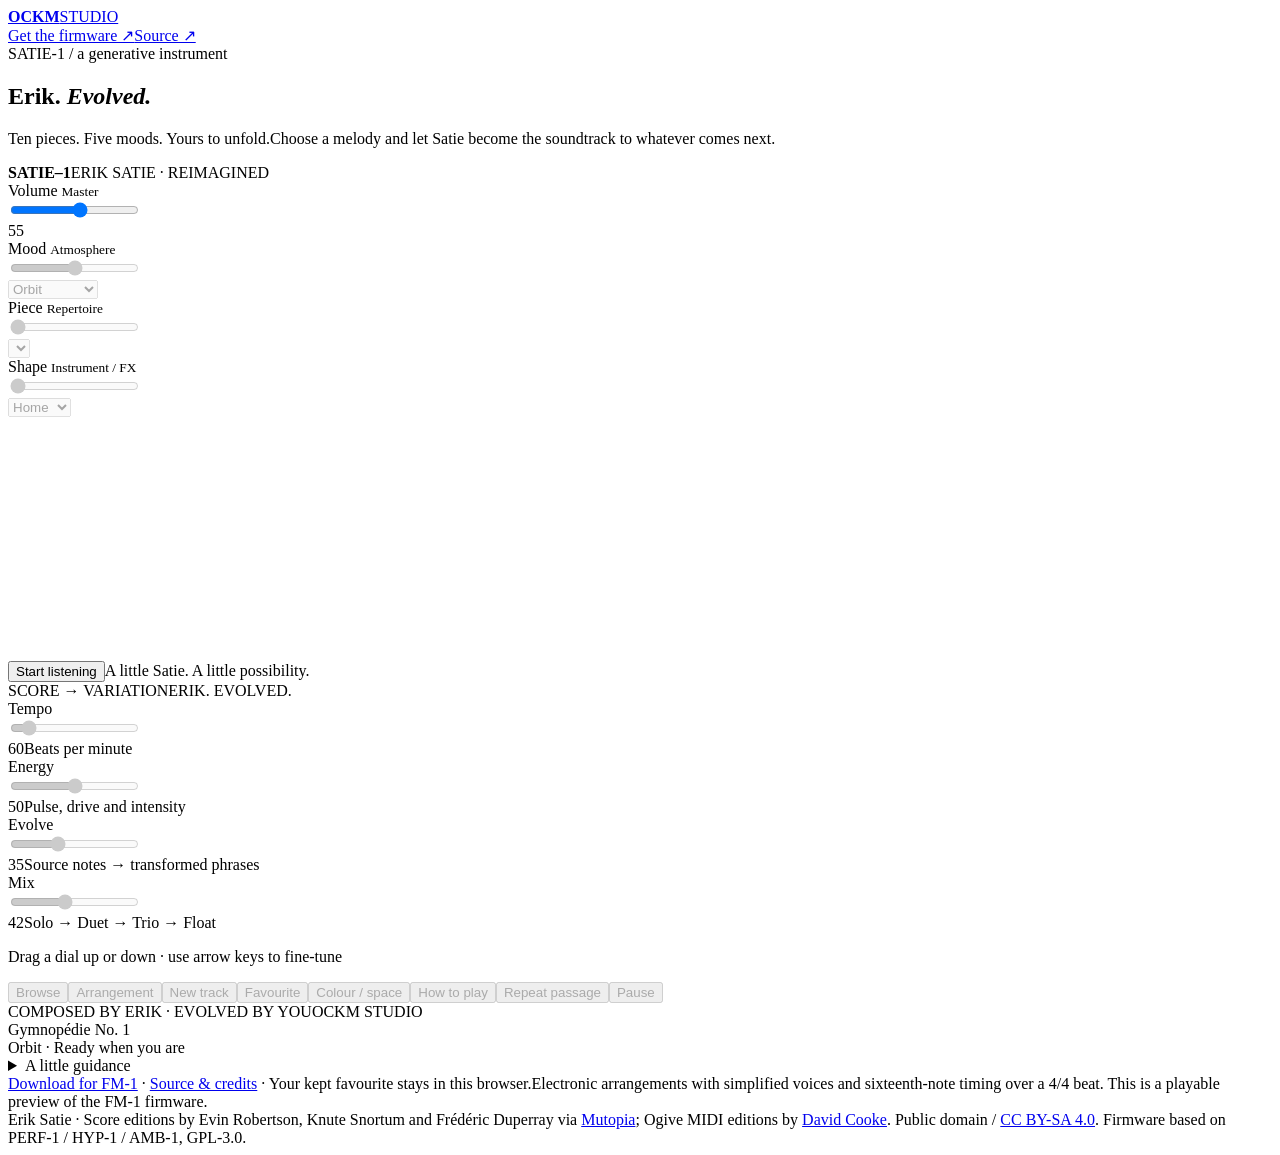
<file: satie/preview.html>
<!doctype html>
<html lang="en">
<head>
<meta charset="utf-8"><meta name="viewport" content="width=device-width,initial-scale=1">
<meta name="description" content="Erik. Evolved. Play SATIE-1: ten Satie pieces, five electronic moods, an evolving soundtrack of your own.">
<title>SATIE-1 · Erik. Evolved.</title>
<style>__SATIE_STYLE__</style>
</head>
<body><main>
<header class="site-header"><a class="wordmark" href="https://github.com/OCKM-STUDIO" aria-label="OCKM Studio"><b>OCKM</b><span>STUDIO</span></a><nav aria-label="Project links"><a href="https://github.com/OCKM-STUDIO/SATIE-1/releases/tag/v0.1.3-beta" target="_blank" rel="noreferrer">Get the firmware ↗</a><a class="source-link" href="https://github.com/OCKM-STUDIO/SATIE-1" target="_blank" rel="noreferrer">Source ↗</a></nav></header>
<section class="intro"><div><div class="eyebrow">SATIE-1 / a generative instrument</div><h1>Erik. <em>Evolved.</em></h1></div><p class="intro-copy"><span>Ten pieces. Five moods. Yours to unfold.</span>Choose a melody and let Satie become the soundtrack to whatever comes next.</p></section>
<section class="instrument chassis" aria-label="SATIE-1 instrument">
<i class="screw" aria-hidden="true"></i><i class="screw" aria-hidden="true"></i><i class="screw" aria-hidden="true"></i><i class="screw" aria-hidden="true"></i>
<div class="panel-brand"><strong>SATIE–1</strong><span>ERIK SATIE · REIMAGINED</span></div>
<div class="hardware">
<div class="selectors">
<div class="control master"><label for="volume">Volume <small>Master</small></label><div class="dial-shell"><div class="dial-face" aria-hidden="true"></div><input id="volume" class="rotary" type="range" min="0" max="100" value="55" aria-label="Volume"></div><output id="volumeValue" for="volume">55</output></div>
<div class="control"><label for="mood">Mood <small>Atmosphere</small></label><div class="dial-shell"><div class="dial-face" aria-hidden="true"></div><input id="moodDial" class="rotary" type="range" min="0" max="4" value="2" disabled aria-label="Mood dial"></div><select id="mood" disabled><option value="0">After Hours</option><option value="1">Ibiza Chill</option><option value="2" selected>Orbit</option><option value="3">Blue Note</option><option value="4">Ghost</option></select></div>
<div class="control"><label for="source">Piece <small>Repertoire</small></label><div class="dial-shell"><div class="dial-face" aria-hidden="true"></div><input id="sourceDial" class="rotary" type="range" min="0" max="9" value="0" disabled aria-label="Piece dial"></div><select id="source" disabled>__SATIE_OPTIONS__</select></div>
<div class="control"><label for="page">Shape <small>Instrument / FX</small></label><div class="dial-shell"><div class="dial-face" aria-hidden="true"></div><input id="pageDial" class="rotary" type="range" min="0" max="7" value="0" disabled aria-label="Sound page dial"></div><select id="page" disabled><option>Home</option><option>Lead</option><option>Bass</option><option>Drums</option><option>Layers</option><option>Colour</option><option>Delay</option><option>Space</option></select></div>
</div>
<div class="screen-column"><div class="screen-bezel"><canvas id="screen" width="240" height="240" aria-label="SATIE-1 live instrument display"></canvas><div class="start" id="startRow"><button id="start">Start listening</button><span>A little Satie. A little possibility.</span></div></div><div class="screen-caption"><span>SCORE → VARIATION</span><span>ERIK. EVOLVED.</span></div></div>
<div class="right-bank"><div class="macros">
<div class="macro"><label for="tempo"><span id="tempoLabel">Tempo</span></label><div class="dial-shell"><div class="dial-face" aria-hidden="true"></div><input id="tempo" class="rotary" type="range" min="50" max="150" value="60" disabled aria-describedby="tempoHint"></div><output id="tempoValue" for="tempo">60</output><span class="hint" id="tempoHint">Beats per minute</span></div>
<div class="macro"><label for="energy"><span id="energyLabel">Energy</span></label><div class="dial-shell"><div class="dial-face" aria-hidden="true"></div><input id="energy" class="rotary" type="range" min="0" max="100" value="50" disabled aria-describedby="energyHint"></div><output id="energyValue" for="energy">50</output><span class="hint" id="energyHint">Pulse, drive and intensity</span></div>
<div class="macro"><label for="evolve"><span id="evolveLabel">Evolve</span></label><div class="dial-shell"><div class="dial-face" aria-hidden="true"></div><input id="evolve" class="rotary" type="range" min="0" max="100" value="35" disabled aria-describedby="evolveHint"></div><output id="evolveValue" for="evolve">35</output><span class="hint" id="evolveHint">Source notes → transformed phrases</span></div>
<div class="macro"><label for="mix"><span id="mixLabel">Mix</span></label><div class="dial-shell"><div class="dial-face" aria-hidden="true"></div><input id="mix" class="rotary" type="range" min="0" max="100" value="42" disabled aria-describedby="mixHint"></div><output id="mixValue" for="mix">42</output><span class="hint" id="mixHint">Solo → Duet → Trio → Float</span></div>
</div><p class="control-tip" id="controlTip">Drag a dial up or down · use arrow keys to fine-tune</p>
<div class="actions"><button id="browse" data-code="PIECES" disabled>Browse</button><button id="home" data-code="HOME" disabled>Arrangement</button><button id="new" data-code="CREATE" disabled>New track</button><button id="save" data-code="KEEP" disabled>Favourite</button><button id="fx" data-code="FX" disabled>Colour / space</button><button id="guide" data-code="GUIDE" disabled>How to play</button><button id="hold" data-code="HOLD" aria-pressed="false" disabled>Repeat passage</button><button id="play" data-code="PLAY" disabled>Pause</button></div></div>
</div>
<section id="guidePanel" class="help-panel" hidden aria-label="Quick guide"><h2 id="guideTitle"></h2><div id="guideCopy"></div><div class="actions"><button id="guidePrevious">Previous</button><button id="guideNext">Next</button><button id="guideClose">Close guide</button></div></section>
<section id="tuneBrowser" class="help-panel" hidden aria-label="Piece browser"><h2 id="browserPath"></h2><div id="browserChoices" class="browser-choices"></div><div class="actions"><button id="browserBack">Back</button><button id="browserClose">Close browser</button></div></section>
<div class="repertoire" id="repertoire" aria-label="Choose a Satie piece"></div>
<div class="device-meta"><span>COMPOSED BY ERIK · EVOLVED BY YOU</span><span>OCKM STUDIO</span></div>
</section>
<div class="readout"><div class="now" id="now">Gymnopédie No. 1</div><div class="status" id="status">Orbit · Ready when you are</div></div>
<div class="notice" id="notice" role="status" aria-live="polite"></div>
<details class="guidance"><summary>A little guidance</summary><div class="notes"><div><strong>Satie, with room to breathe</strong>Three Gymnopédies, three Gnossiennes and four Ogives. Each piece follows a complete score reduction while its electronic arrangement gently evolves. At zero Evolve, the lead follows the reduced source pitches. Hold repeats the current eight-bar passage. Browse by collection with Browse, turn Piece, or use the repertoire keys.</div><div><strong>One dial, an evolving arrangement</strong>Mix starts with lead and drums, gradually adds bass and atmosphere, then brings in an inner score voice or a quiet melodic answer. Turn further for a fuller, more spacious blend. Orbit floats; Blue Note pairs piano and upright bass with soft brushes; Ghost adds dark texture and a broken beat. After Hours and Ibiza Chill offer more rhythmic alternatives.</div><div><strong>Shape each instrument</strong>Turn Shape to reach Lead, Bass, Drums and Layers. Adjust the sound while the score keeps moving, or reset any page with Reset page.</div><div><strong>Colour and echoes</strong>Vinyl adds sampler-inspired compression and warmth, with independent wobble and dust. Tape and Grit offer other textures. Delay follows the tempo; Space shapes the room and stereo width.</div></div></details>
<footer><span class="footer-links"><a href="https://github.com/OCKM-STUDIO/SATIE-1/releases/tag/v0.1.3-beta" target="_blank" rel="noreferrer">Download for FM-1</a> · <a href="https://github.com/OCKM-STUDIO/SATIE-1" target="_blank" rel="noreferrer">Source & credits</a> · Your kept favourite stays in this browser.</span>Electronic arrangements with simplified voices and sixteenth-note timing over a 4/4 beat. This is a playable preview of the FM-1 firmware.<br>Erik Satie · Score editions by Evin Robertson, Knute Snortum and Frédéric Duperray via <a href="https://www.mutopiaproject.org/ftp/SatieE/" target="_blank" rel="noreferrer">Mutopia</a>; Ogive MIDI editions by <a href="https://commons.wikimedia.org/wiki/File:Erik_Satie_-_Ogive_No.1.mid" target="_blank" rel="noreferrer">David Cooke</a>. Public domain / <a href="https://creativecommons.org/licenses/by-sa/4.0/" target="_blank" rel="noreferrer">CC BY-SA 4.0</a>. Firmware based on PERF-1 / HYP-1 / AMB-1, GPL-3.0.</footer>
</main>
<script>
const wasm64 = '__SATIE_WASM__';
const workletCode = __SATIE_WORKLET__;
const tunes = __SATIE_CATALOG__;
const guidePages = __SATIE_GUIDE__;
const portrait = '__SATIE_ART__';
__SATIE_PLAYER__
</script></body></html>
</file>
